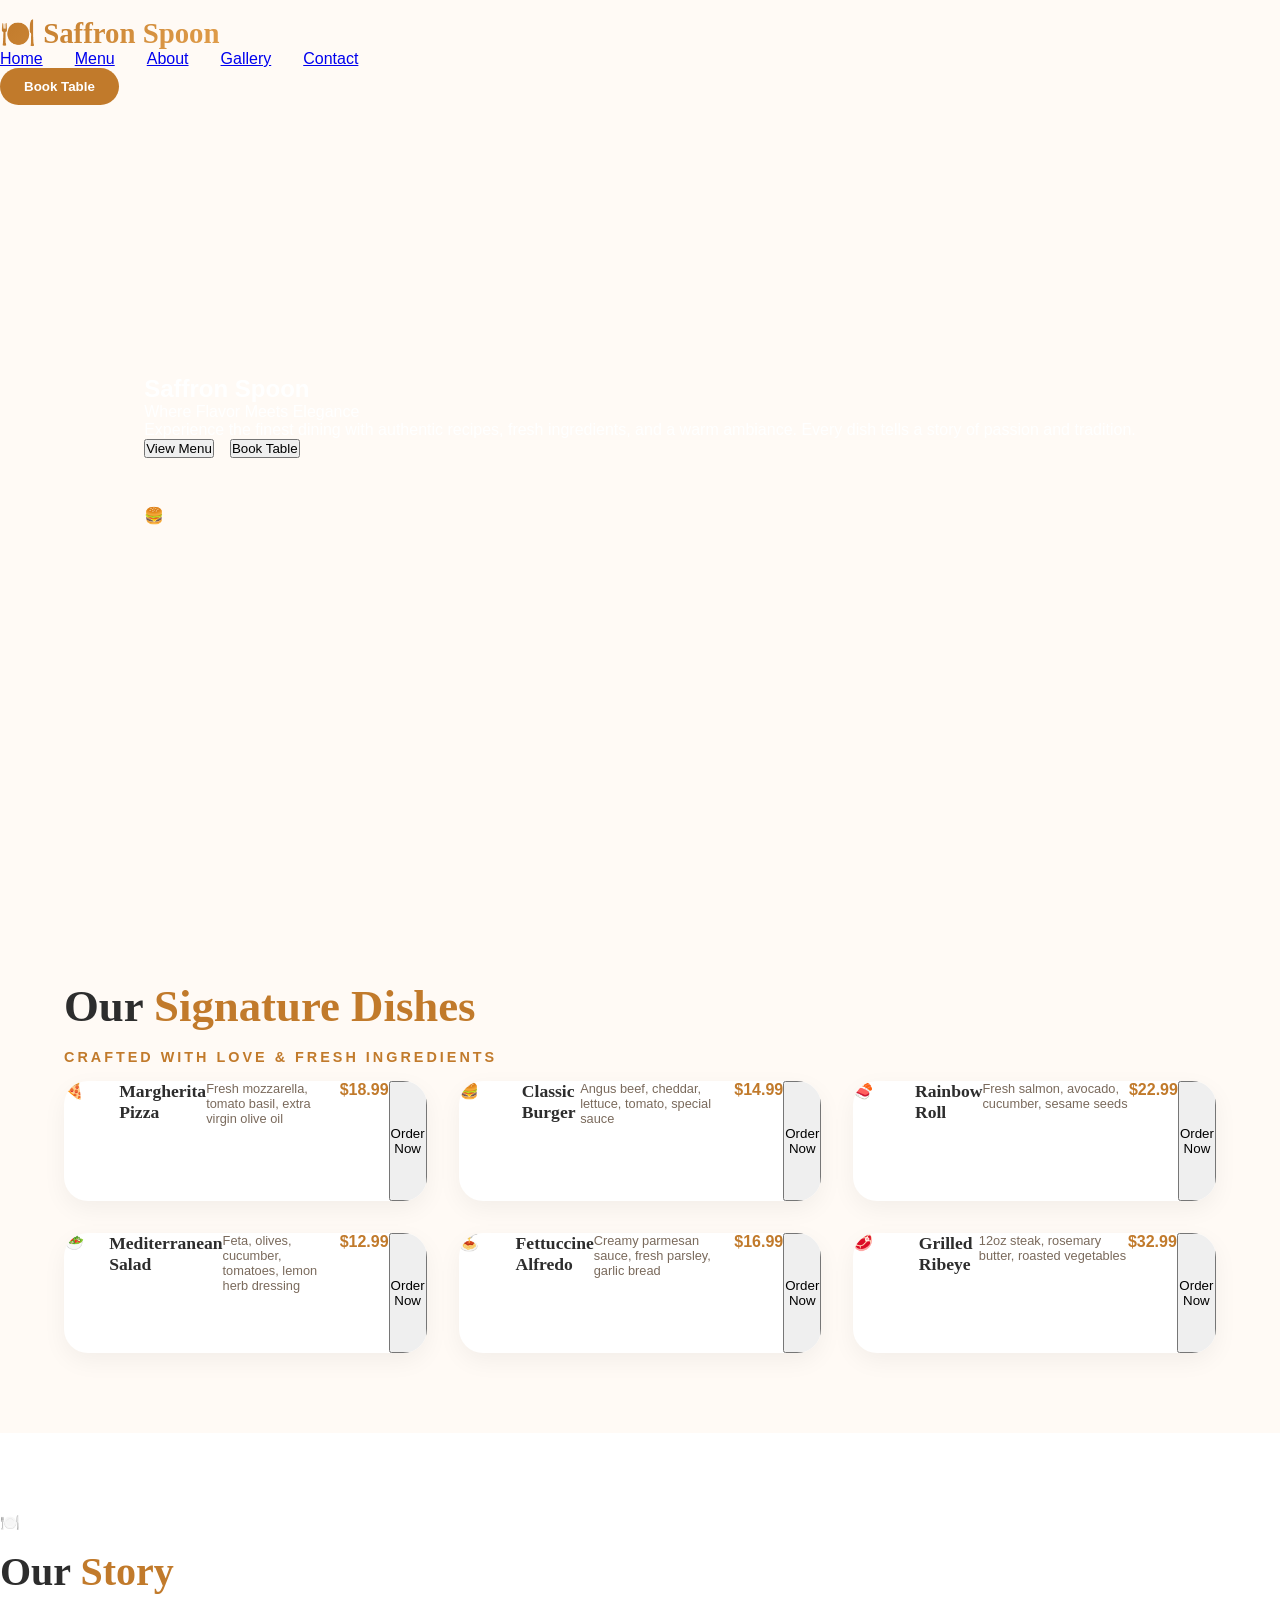
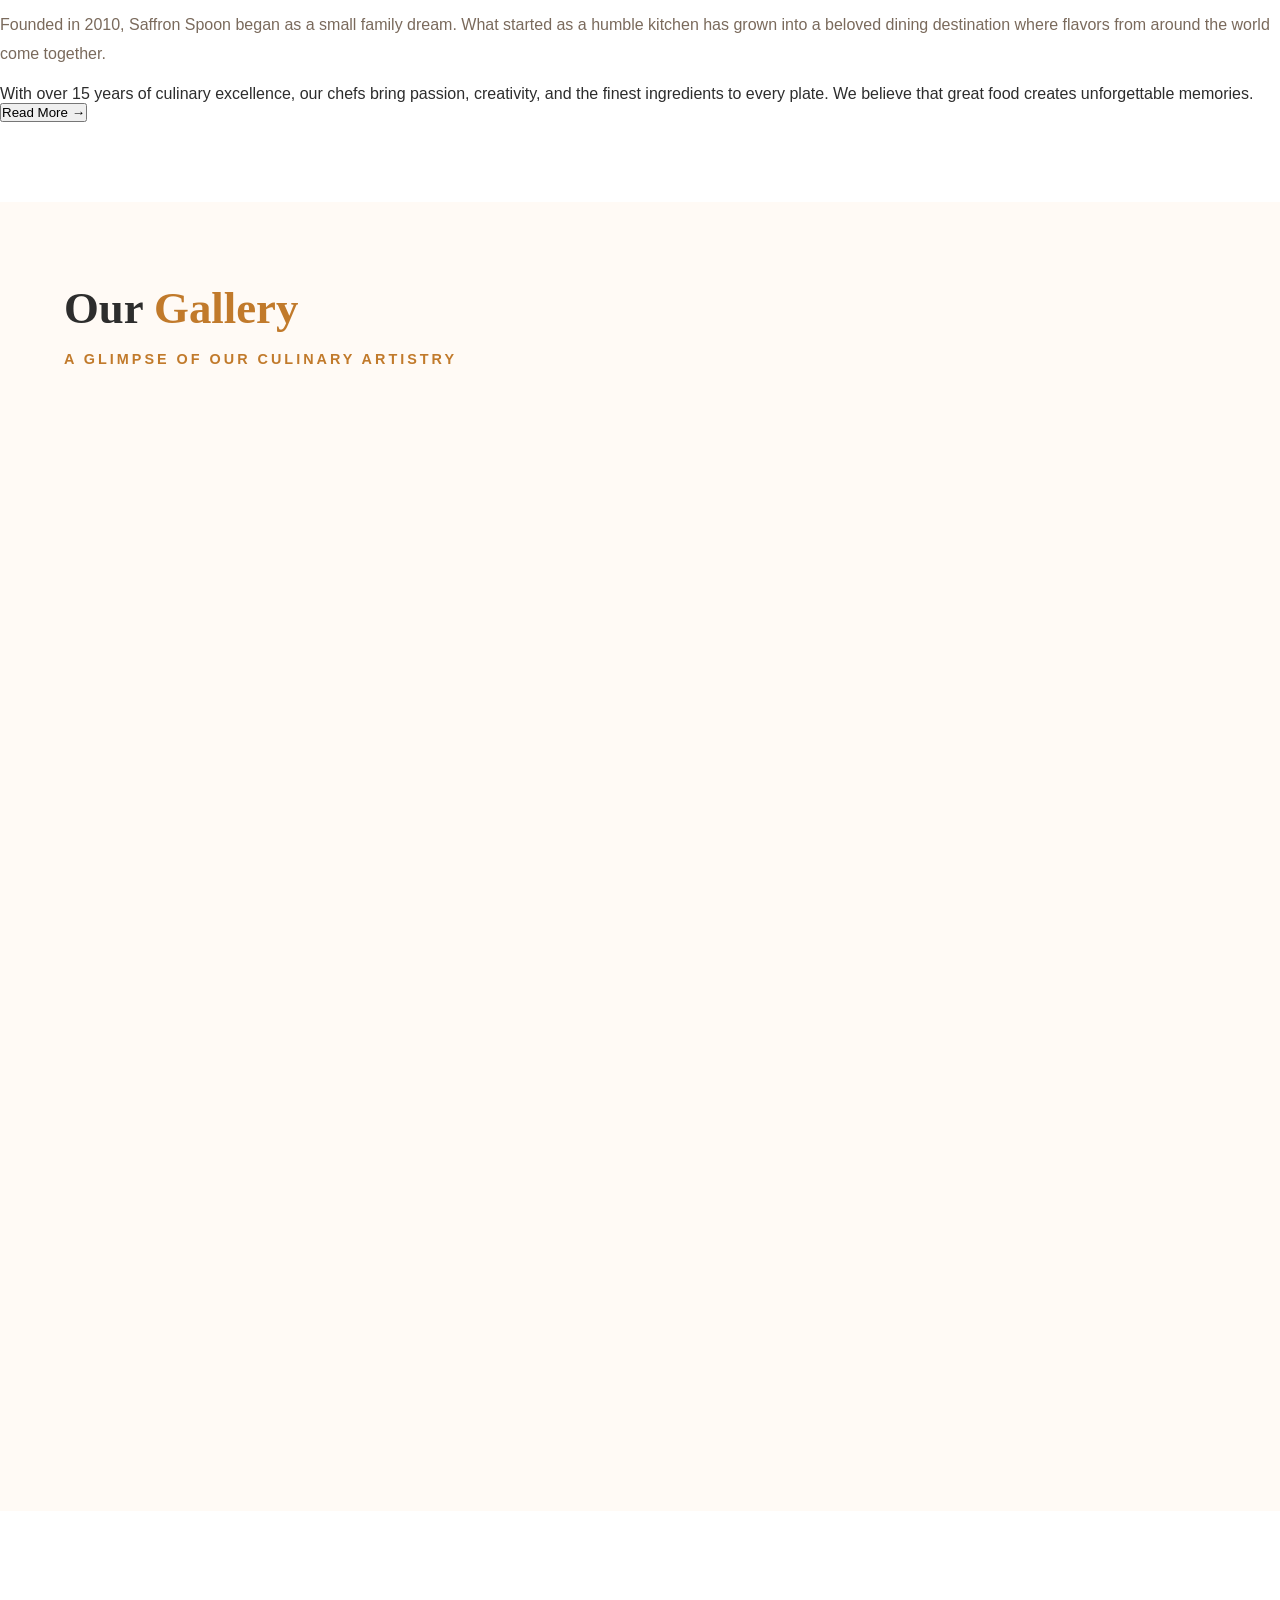
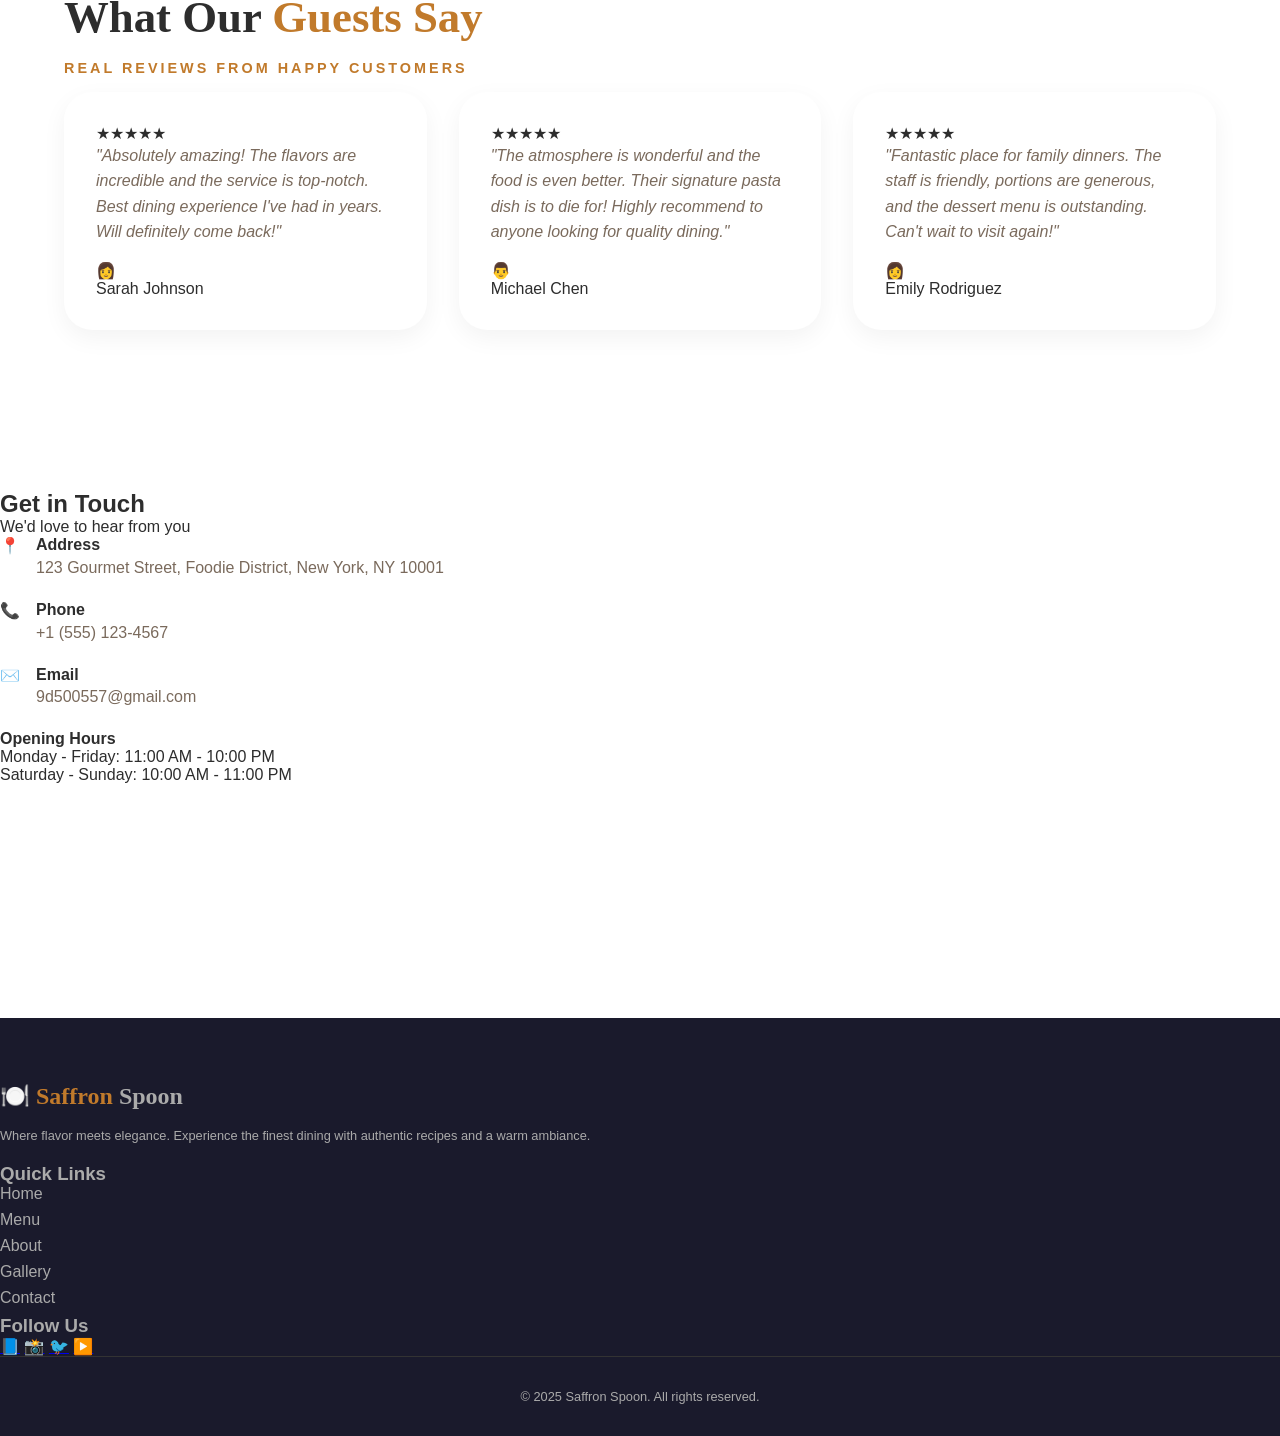
<file: website fiverr demo html.html>
<!DOCTYPE html>
<html lang="en">
<head>
  <meta charset="UTF-8">
  <meta name="viewport" content="width=device-width, initial-scale=1.0">
  <title>Shivam Website</title>
  <link rel="stylesheet" href="demo.css">
</head>
<body>
  <nav class="navbar">
    <a href="#" class="logo">🍽️ <span>Saffron</span> Spoon</a>
    <ul class="nav-links">
      <li><a href="#">Home</a></li>
      <li><a href="#">Menu</a></li>
      <li><a href="#">About</a></li>
      <li><a href="#">Gallery</a></li>
      <li><a href="#">Contact</a></li>
    </ul>
    <button class="nav-btn">Book Table</button>
  </nav> 
 <!-- Hero Section (Split Layout) -->
  <section class="hero">
    <div class="hero-container">
      <!-- LEFT SIDE - Text Content -->
      <div class="hero-left">
        <h1 class="restaurant-name">Saffron Spoon</h1>
        <p class="tagline">Where Flavor Meets Elegance</p>
        <p class="short-description">
          Experience the finest dining with authentic recipes, fresh ingredients, 
          and a warm ambiance. Every dish tells a story of passion and tradition.
        </p>
        <div class="hero-buttons">
          <button class="btn-menu">View Menu</button>
          <button class="btn-book">Book Table</button>
        </div>
      </div>

      <!-- RIGHT SIDE - Food Image -->
      <div class="hero-right">
        <div class="food-image">
          🍔
        </div>
      </div>
    </div>
  </section>
    <!-- Menu Section -->
  <section class="menu-section">
    <div class="container">
      <h2 class="section-title">Our <span>Signature Dishes</span></h2>
      <p class="section-subtitle">Crafted with love & fresh ingredients</p>
      
      <div class="menu-grid">
        <!-- Dish Card 1 -->
        <div class="dish-card">
          <div class="dish-image">🍕</div>
          <h3 class="dish-name">Margherita Pizza</h3>
          <p class="dish-desc">Fresh mozzarella, tomato basil, extra virgin olive oil</p>
          <div class="dish-price">$18.99</div>
          <button class="order-btn">Order Now</button>
        </div>

        <!-- Dish Card 2 -->
        <div class="dish-card">
          <div class="dish-image">🍔</div>
          <h3 class="dish-name">Classic Burger</h3>
          <p class="dish-desc">Angus beef, cheddar, lettuce, tomato, special sauce</p>
          <div class="dish-price">$14.99</div>
          <button class="order-btn">Order Now</button>
        </div>

        <!-- Dish Card 3 -->
        <div class="dish-card">
          <div class="dish-image">🍣</div>
          <h3 class="dish-name">Rainbow Roll</h3>
          <p class="dish-desc">Fresh salmon, avocado, cucumber, sesame seeds</p>
          <div class="dish-price">$22.99</div>
          <button class="order-btn">Order Now</button>
        </div>

        <!-- Dish Card 4 -->
        <div class="dish-card">
          <div class="dish-image">🥗</div>
          <h3 class="dish-name">Mediterranean Salad</h3>
          <p class="dish-desc">Feta, olives, cucumber, tomatoes, lemon herb dressing</p>
          <div class="dish-price">$12.99</div>
          <button class="order-btn">Order Now</button>
        </div>

        <!-- Dish Card 5 -->
        <div class="dish-card">
          <div class="dish-image">🍝</div>
          <h3 class="dish-name">Fettuccine Alfredo</h3>
          <p class="dish-desc">Creamy parmesan sauce, fresh parsley, garlic bread</p>
          <div class="dish-price">$16.99</div>
          <button class="order-btn">Order Now</button>
        </div>

        <!-- Dish Card 6 -->
        <div class="dish-card">
          <div class="dish-image">🥩</div>
          <h3 class="dish-name">Grilled Ribeye</h3>
          <p class="dish-desc">12oz steak, rosemary butter, roasted vegetables</p>
          <div class="dish-price">$32.99</div>
          <button class="order-btn">Order Now</button>
        </div>
      </div>
    </div>
  </section>
    <!-- About Section (Split Layout) -->
  <section class="about-section">
    <div class="about-container">
      <!-- LEFT SIDE - Restaurant Image -->
      <div class="about-left">
        <div class="restaurant-image">
          🍽️
        </div>
      </div>

      <!-- RIGHT SIDE - About Text -->
      <div class="about-right">
        <h2 class="about-title">Our <span>Story</span></h2>
        <p class="about-story">
          Founded in 2010, Saffron Spoon began as a small family dream. 
          What started as a humble kitchen has grown into a beloved dining 
          destination where flavors from around the world come together.
        </p>
        <p class="about-experience">
          With over 15 years of culinary excellence, our chefs bring passion, 
          creativity, and the finest ingredients to every plate. We believe 
          that great food creates unforgettable memories.
        </p>
        <button class="readmore-btn">Read More →</button>
      </div>
    </div>
  </section>
    <!-- Gallery Section -->
  <section class="gallery-section">
    <div class="container">
      <h2 class="section-title">Our <span>Gallery</span></h2>
      <p class="section-subtitle">A glimpse of our culinary artistry</p>
      
      <div class="gallery-grid">
        <div class="gallery-item item-1">
          <div class="gallery-overlay">
            <span>🍕 Wood Fired Pizza</span>
          </div>
        </div>
        
        <div class="gallery-item item-2">
          <div class="gallery-overlay">
            <span>🍣 Fresh Sushi</span>
          </div>
        </div>
        
        <div class="gallery-item item-3">
          <div class="gallery-overlay">
            <span>🥩 Grilled Steak</span>
          </div>
        </div>
        
        <div class="gallery-item item-4">
          <div class="gallery-overlay">
            <span>🍰 Desserts</span>
          </div>
        </div>
        
        <div class="gallery-item item-5">
          <div class="gallery-overlay">
            <span>🥗 Fresh Salads</span>
          </div>
        </div>
        
        <div class="gallery-item item-6">
          <div class="gallery-overlay">
            <span>🍝 Pasta</span>
          </div>
        </div>
        
        <div class="gallery-item item-7">
          <div class="gallery-overlay">
            <span>🍷 Wine Selection</span>
          </div>
        </div>
        
        <div class="gallery-item item-8">
          <div class="gallery-overlay">
            <span>🌅 Restaurant Ambiance</span>
          </div>
        </div>
      </div>
    </div>
  </section>
    <!-- Testimonials Section -->
  <section class="testimonials-section">
    <div class="container">
      <h2 class="section-title">What Our <span>Guests Say</span></h2>
      <p class="section-subtitle">Real reviews from happy customers</p>
      
      <div class="testimonials-grid">
        <!-- Testimonial Card 1 -->
        <div class="testimonial-card">
          <div class="stars">★★★★★</div>
          <p class="testimonial-text">"Absolutely amazing! The flavors are incredible and the service is top-notch. Best dining experience I've had in years. Will definitely come back!"</p>
          <div class="customer-info">
            <div class="customer-avatar">👩</div>
            <div class="customer-name">Sarah Johnson</div>
          </div>
        </div>

        <!-- Testimonial Card 2 -->
        <div class="testimonial-card">
          <div class="stars">★★★★★</div>
          <p class="testimonial-text">"The atmosphere is wonderful and the food is even better. Their signature pasta dish is to die for! Highly recommend to anyone looking for quality dining."</p>
          <div class="customer-info">
            <div class="customer-avatar">👨</div>
            <div class="customer-name">Michael Chen</div>
          </div>
        </div>

        <!-- Testimonial Card 3 -->
        <div class="testimonial-card">
          <div class="stars">★★★★★</div>
          <p class="testimonial-text">"Fantastic place for family dinners. The staff is friendly, portions are generous, and the dessert menu is outstanding. Can't wait to visit again!"</p>
          <div class="customer-info">
            <div class="customer-avatar">👩</div>
            <div class="customer-name">Emily Rodriguez</div>
          </div>
        </div>
      </div>
    </div>
  </section>
    <!-- Contact + Map Section -->
  <section class="contact-section">
    <div class="contact-container">
      <!-- LEFT SIDE - Contact Info -->
      <div class="contact-left">
        <h2 class="contact-title">Get in <span>Touch</span></h2>
        <p class="contact-subtitle">We'd love to hear from you</p>
        
        <div class="contact-info">
          <div class="contact-item">
            <div class="contact-icon">📍</div>
            <div class="contact-detail">
              <h4>Address</h4>
              <p>123 Gourmet Street, Foodie District, New York, NY 10001</p>
            </div>
          </div>
          
          <div class="contact-item">
            <div class="contact-icon">📞</div>
            <div class="contact-detail">
              <h4>Phone</h4>
              <p>+1 (555) 123-4567</p>
            </div>
          </div>
          
          <div class="contact-item">
            <div class="contact-icon">✉️</div>
            <div class="contact-detail">
              <h4>Email</h4>
              <p>9d500557@gmail.com</p>
            </div>
          </div>
        </div>
        
        <div class="hours-info">
          <h4>Opening Hours</h4>
          <p>Monday - Friday: 11:00 AM - 10:00 PM</p>
          <p>Saturday - Sunday: 10:00 AM - 11:00 PM</p>
        </div>
      </div>

      <!-- RIGHT SIDE - Google Map -->
      <div class="contact-right">
        <div class="map-container">
          <iframe 
            src="https://www.google.com/maps/embed?pb=!1m18!1m12!1m3!1d3024.2219901290355!2d-74.00369368400567!3d40.71312937933085!2m3!1f0!2f0!3f0!3m2!1i1024!2i768!4f13.1!3m3!1m2!1s0x89c25a316bb143e3%3A0x2b3b3b3b3b3b3b3b!2sNew%20York%2C%20NY!5e0!3m2!1sen!2sus!4v1700000000000!5m2!1sen!2sus" 
            width="100%" 
            height="100%" 
            style="border:0;" 
            allowfullscreen="" 
            loading="lazy" 
            referrerpolicy="no-referrer-when-downgrade">
          </iframe>
        </div>
      </div>
    </div>
  </section>
    <!-- Footer Section -->
  <footer class="footer">
    <div class="footer-container">
      <!-- Column 1 - Logo & Description -->
      <div class="footer-col">
        <div class="footer-logo">🍽️ <span>Saffron</span> Spoon</div>
        <p class="footer-description">
          Where flavor meets elegance. Experience the finest dining with authentic recipes and a warm ambiance.
        </p>
      </div>

      <!-- Column 2 - Quick Links -->
      <div class="footer-col">
        <h3 class="footer-title">Quick Links</h3>
        <ul class="footer-links">
          <li><a href="#">Home</a></li>
          <li><a href="#">Menu</a></li>
          <li><a href="#">About</a></li>
          <li><a href="#">Gallery</a></li>
          <li><a href="#">Contact</a></li>
        </ul>
      </div>

      <!-- Column 3 - Social Media Icons -->
      <div class="footer-col">
        <h3 class="footer-title">Follow Us</h3>
        <div class="social-icons">
          <a href="#" class="social-icon">📘</a>
          <a href="#" class="social-icon">📸</a>
          <a href="#" class="social-icon">🐦</a>
          <a href="#" class="social-icon">▶️</a>
        </div>
      </div>
    </div>

    <!-- Copyright -->
    <div class="footer-bottom">
      <p>&copy; 2025 Saffron Spoon. All rights reserved.</p>
    </div>
  </footer>
</body>
</html>
</file>
<file: demo.css>
/* ========== RESET & VARIABLES ========== */
:root {
  --primary: #c17a2b;
  --primary-dark: #a05f1f;
  --primary-light: #e09d4a;
  --secondary: #2d2418;
  --accent: #d4a373;
  --bg-light: #fffaf5;
  --bg-cream: #fef7e8;
  --bg-dark: #1a1a2c;
  --text-dark: #2d2d2d;
  --text-muted: #7a6a5c;
  --white: #ffffff;
  --shadow-sm: 0 8px 25px rgba(0, 0, 0, 0.05);
  --shadow-md: 0 20px 35px rgba(0, 0, 0, 0.1);
  --shadow-lg: 0 25px 50px -12px rgba(0, 0, 0, 0.25);
  --transition: all 0.4s cubic-bezier(0.2, 0.9, 0.4, 1.1);
}

* {
  margin: 0;
  padding: 0;
  box-sizing: border-box;
}

html {
  scroll-behavior: smooth;
  overflow-x: hidden;
}

body {
  font-family: 'Poppins', sans-serif;
  background: var(--bg-light);
  color: var(--text-dark);
  overflow-x: hidden;
  cursor: none;
}

/* ========== CUSTOM CURSOR (Desktop) ========== */
@media (min-width: 1024px) {
  .cursor {
    width: 10px;
    height: 10px;
    background: var(--primary);
    border-radius: 50%;
    position: fixed;
    pointer-events: none;
    z-index: 10000;
    transition: transform 0.1s ease;
  }
  
  .cursor-follower {
    width: 30px;
    height: 30px;
    border: 2px solid var(--primary);
    border-radius: 50%;
    position: fixed;
    pointer-events: none;
    z-index: 9999;
    transition: transform 0.2s ease, width 0.2s, height 0.2s;
  }
  
  body:hover .cursor,
  body:hover .cursor-follower {
    opacity: 1;
  }
  
  a:hover ~ .cursor,
  button:hover ~ .cursor {
    transform: scale(1.5);
  }
}

/* ========== PRELOADER ========== */
.preloader {
  position: fixed;
  top: 0;
  left: 0;
  width: 100%;
  height: 100%;
  background: var(--bg-dark);
  display: flex;
  justify-content: center;
  align-items: center;
  z-index: 10000;
  transition: opacity 0.5s ease, visibility 0.5s ease;
}

.preloader.hide {
  opacity: 0;
  visibility: hidden;
}

.preloader-content {
  text-align: center;
}

.spice-icon {
  font-size: 4rem;
  animation: bounce 1s ease infinite;
}

.preloader-text {
  font-size: 2rem;
  font-family: 'Playfair Display', serif;
  color: var(--primary);
  margin-top: 1rem;
  letter-spacing: 2px;
}

.preloader-line {
  width: 100px;
  height: 3px;
  background: var(--primary);
  margin: 1rem auto 0;
  animation: expand 1.5s ease infinite;
}

@keyframes bounce {
  0%, 100% { transform: translateY(0); }
  50% { transform: translateY(-20px); }
}

@keyframes expand {
  0% { width: 0; opacity: 0; }
  50% { width: 100px; opacity: 1; }
  100% { width: 0; opacity: 0; }
}

/* ========== NAVBAR ========== */
.navbar {
  position: fixed;
  top: 0;
  left: 0;
  width: 100%;
  z-index: 1000;
  padding: 1rem 0;
  transition: var(--transition);
  background: transparent;
}

.navbar.scrolled {
  background: rgba(255, 250, 245, 0.98);
  backdrop-filter: blur(12px);
  padding: 0.7rem 0;
  box-shadow: var(--shadow-sm);
}

.nav-container {
  max-width: 1400px;
  margin: 0 auto;
  padding: 0 5%;
  display: flex;
  justify-content: space-between;
  align-items: center;
}

.logo {
  font-size: 1.8rem;
  font-weight: 700;
  font-family: 'Playfair Display', serif;
  text-decoration: none;
  background: linear-gradient(135deg, var(--primary), var(--primary-light));
  -webkit-background-clip: text;
  background-clip: text;
  color: transparent;
}

.logo i {
  color: var(--primary);
  margin-right: 5px;
}

.nav-links {
  display: flex;
  list-style: none;
  gap: 2rem;
}

.nav-link {
  text-decoration: none;
  color: var(--text-dark);
  font-weight: 500;
  transition: var(--transition);
  position: relative;
}

.nav-link::after {
  content: '';
  position: absolute;
  bottom: -5px;
  left: 0;
  width: 0;
  height: 2px;
  background: var(--primary);
  transition: width 0.3s ease;
}

.nav-link:hover::after,
.nav-link.active::after {
  width: 100%;
}

.nav-link:hover {
  color: var(--primary);
}

.nav-actions {
  display: flex;
  align-items: center;
  gap: 1.5rem;
}

.nav-call {
  display: flex;
  align-items: center;
  gap: 0.5rem;
  text-decoration: none;
  color: var(--text-dark);
  font-weight: 500;
  transition: var(--transition);
}

.nav-call:hover {
  color: var(--primary);
}

.nav-btn {
  background: var(--primary);
  color: var(--white);
  border: none;
  padding: 0.7rem 1.5rem;
  border-radius: 50px;
  font-weight: 600;
  cursor: pointer;
  transition: var(--transition);
  display: flex;
  align-items: center;
  gap: 0.5rem;
}

.nav-btn:hover {
  background: var(--primary-dark);
  transform: translateY(-2px);
  box-shadow: 0 10px 25px rgba(193, 122, 43, 0.35);
}

.menu-toggle {
  display: none;
  font-size: 1.5rem;
  cursor: pointer;
}

/* Mobile Menu */
.mobile-menu {
  position: fixed;
  top: 0;
  right: -100%;
  width: 80%;
  max-width: 350px;
  height: 100%;
  background: var(--white);
  z-index: 2000;
  padding: 2rem;
  transition: right 0.4s ease;
  box-shadow: var(--shadow-lg);
}

.mobile-menu.active {
  right: 0;
}

.mobile-menu-header {
  display: flex;
  justify-content: space-between;
  align-items: center;
  margin-bottom: 2rem;
  padding-bottom: 1rem;
  border-bottom: 2px solid var(--bg-cream);
}

.mobile-close {
  background: none;
  border: none;
  font-size: 1.5rem;
  cursor: pointer;
}

.mobile-links {
  list-style: none;
}

.mobile-links li {
  margin-bottom: 1.5rem;
}

.mobile-links a {
  text-decoration: none;
  color: var(--text-dark);
  font-size: 1.2rem;
  font-weight: 500;
  transition: var(--transition);
}

.mobile-links a:hover {
  color: var(--primary);
  padding-left: 10px;
}

.mobile-footer {
  position: absolute;
  bottom: 2rem;
  left: 2rem;
  right: 2rem;
  display: flex;
  flex-direction: column;
  gap: 1rem;
}

.mobile-call, .mobile-book {
  padding: 1rem;
  text-align: center;
  border-radius: 50px;
  text-decoration: none;
  font-weight: 600;
}

.mobile-call {
  background: transparent;
  border: 2px solid var(--primary);
  color: var(--primary);
}

.mobile-book {
  background: var(--primary);
  color: var(--white);
  border: none;
}

/* ========== HERO SECTION - HITS HARD ========== */
.hero {
  position: relative;
  min-height: 100vh;
  display: flex;
  align-items: center;
  overflow: hidden;
}

.hero-overlay {
  position: absolute;
  top: 0;
  left: 0;
  width: 100%;
  height: 100%;
  background: linear-gradient(135deg, rgba(0,0,0,0.6) 0%, rgba(0,0,0,0.3) 100%);
  z-index: 1;
}

.hero-bg-video {
  position: absolute;
  top: 0;
  left: 0;
  width: 100%;
  height: 100%;
  z-index: 0;
}

.hero-bg-video video {
  width: 100%;
  height: 100%;
  object-fit: cover;
}

.hero-container {
  position: relative;
  z-index: 2;
  max-width: 1400px;
  margin: 0 auto;
  padding: 0 5%;
  color: var(--white);
}

.hero-badge {
  display: inline-flex;
  align-items: center;
  gap: 0.5rem;
  background: rgba(255,255,255,0.15);
  backdrop-filter: blur(10px);
  padding: 0.5rem 1rem;
  border-radius: 50px;
  margin-bottom: 1.5rem;
  font-size: 0.9rem;
}

.hero-title {
  font-size: 4.5rem;
  font-family: 'Playfair Display', serif;
  font-weight: 800;
  line-height: 1.2;
  margin-bottom: 1.5rem;
  max-width: 800px;
}

.hero-title .highlight {
  color: var(--primary-light);
  position: relative;
  display: inline-block;
}

.hero-title .highlight::after {
  content: '';
  position: absolute;
  bottom: 10px;
  left: 0;
  width: 100%;
  height: 8px;
  background: rgba(193, 122, 43, 0.3);
  border-radius: 4px;
  z-index: -1;
}

.hero-tagline {
  display: flex;
  gap: 2rem;
  margin-bottom: 1.5rem;
  flex-wrap: wrap;
}

.tagline-item {
  display: flex;
  align-items: center;
  gap: 0.5rem;
  font-size: 1rem;
}

.tagline-item i {
  color: var(--primary-light);
}

.hero-description {
  font-size: 1.1rem;
  max-width: 600px;
  margin-bottom: 2rem;
  line-height: 1.6;
  opacity: 0.9;
}

.hero-buttons {
  display: flex;
  gap: 1rem;
  flex-wrap: wrap;
  margin-bottom: 3rem;
}

.btn-primary, .btn-secondary {
  padding: 1rem 2rem;
  border-radius: 50px;
  font-weight: 600;
  cursor: pointer;
  transition: var(--transition);
  font-size: 1rem;
  display: inline-flex;
  align-items: center;
  gap: 0.5rem;
}

.btn-primary {
  background: var(--primary);
  color: var(--white);
  border: none;
}

.btn-primary:hover {
  background: var(--primary-dark);
  transform: translateY(-3px);
  box-shadow: 0 15px 30px rgba(193, 122, 43, 0.4);
}

.btn-secondary {
  background: transparent;
  color: var(--white);
  border: 2px solid var(--white);
}

.btn-secondary:hover {
  background: var(--white);
  color: var(--primary);
  transform: translateY(-3px);
}

.hero-stats {
  display: flex;
  gap: 2rem;
  align-items: center;
  flex-wrap: wrap;
}

.stat {
  text-align: center;
}

.stat-number {
  font-size: 2rem;
  font-weight: 800;
  color: var(--primary-light);
}

.stat-label {
  font-size: 0.8rem;
  opacity: 0.8;
}

.stat-divider {
  width: 1px;
  height: 40px;
  background: rgba(255,255,255,0.3);
}

.hero-scroll-indicator {
  position: absolute;
  bottom: 30px;
  left: 50%;
  transform: translateX(-50%);
  text-align: center;
  z-index: 2;
  color: var(--white);
  animation: bounce 2s infinite;
}

.hero-scroll-indicator span {
  display: block;
  font-size: 0.8rem;
  margin-bottom: 0.5rem;
}

/* ========== SECTION STYLES ========== */
.container {
  max-width: 1400px;
  margin: 0 auto;
  padding: 0 5%;
}

.section-header {
  text-align: center;
  margin-bottom: 3rem;
}

.section-subtitle {
  font-size: 0.9rem;
  text-transform: uppercase;
  letter-spacing: 3px;
  color: var(--primary);
  font-weight: 600;
  display: inline-block;
  margin-bottom: 1rem;
}

.section-title {
  font-size: 2.8rem;
  font-family: 'Playfair Display', serif;
  font-weight: 700;
  margin-bottom: 1rem;
}

.section-title span {
  color: var(--primary);
}

.section-desc {
  color: var(--text-muted);
  max-width: 600px;
  margin: 0 auto;
}

/* ========== FEATURED DISHES ========== */
.featured-section {
  padding: 5rem 0;
  background: var(--white);
}

.featured-grid {
  display: grid;
  grid-template-columns: repeat(auto-fit, minmax(350px, 1fr));
  gap: 2rem;
}

.featured-card {
  background: var(--white);
  border-radius: 28px;
  overflow: hidden;
  box-shadow: var(--shadow-sm);
  transition: var(--transition);
  cursor: pointer;
  position: relative;
}

.featured-card:hover {
  transform: translateY(-10px);
  box-shadow: var(--shadow-lg);
}

.featured-card:hover .featured-image img {
  transform: scale(1.1);
}

.featured-image {
  height: 280px;
  overflow: hidden;
  position: relative;
}

.featured-image img {
  width: 100%;
  height: 100%;
  object-fit: cover;
  transition: transform 0.6s ease;
}

.featured-badge {
  position: absolute;
  top: 1rem;
  right: 1rem;
  background: var(--primary);
  color: var(--white);
  padding: 0.3rem 1rem;
  border-radius: 50px;
  font-size: 0.8rem;
  font-weight: 600;
}

.featured-content {
  padding: 1.5rem;
}

.featured-content h3 {
  font-size: 1.4rem;
  font-family: 'Playfair Display', serif;
  margin-bottom: 0.5rem;
}

.featured-price {
  font-size: 1.3rem;
  font-weight: 700;
  color: var(--primary);
  margin-bottom: 0.5rem;
}

.featured-desc {
  color: var(--text-muted);
  font-size: 0.9rem;
  margin-bottom: 1rem;
}

.featured-order {
  background: transparent;
  border: 2px solid var(--primary);
  color: var(--primary);
  padding: 0.5rem 1rem;
  border-radius: 50px;
  cursor: pointer;
  transition: var(--transition);
  font-weight: 600;
}

.featured-order:hover {
  background: var(--primary);
  color: var(--white);
}

/* ========== MENU SECTION ========== */
.menu-section {
  padding: 5rem 0;
  background: var(--bg-light);
}

.menu-categories {
  display: flex;
  justify-content: center;
  gap: 1rem;
  flex-wrap: wrap;
  margin-bottom: 3rem;
}

.cat-btn {
  padding: 0.7rem 1.5rem;
  border: 2px solid var(--primary);
  background: transparent;
  color: var(--primary);
  border-radius: 50px;
  font-weight: 600;
  cursor: pointer;
  transition: var(--transition);
}

.cat-btn:hover, .cat-btn.active {
  background: var(--primary);
  color: var(--white);
  transform: translateY(-3px);
  box-shadow: 0 8px 20px rgba(193, 122, 43, 0.25);
}

.menu-grid {
  display: grid;
  grid-template-columns: repeat(auto-fill, minmax(350px, 1fr));
  gap: 2rem;
}

.dish-card {
  background: var(--white);
  border-radius: 24px;
  overflow: hidden;
  box-shadow: var(--shadow-sm);
  transition: var(--transition);
  display: flex;
}

.dish-card:hover {
  transform: translateY(-5px);
  box-shadow: var(--shadow-md);
}

.dish-image {
  width: 120px;
  height: 120px;
  object-fit: cover;
}

.dish-content {
  flex: 1;
  padding: 1rem;
}

.dish-header {
  display: flex;
  justify-content: space-between;
  align-items: baseline;
  margin-bottom: 0.5rem;
}

.dish-name {
  font-size: 1.1rem;
  font-weight: 600;
  font-family: 'Playfair Display', serif;
}

.dish-price {
  font-weight: 700;
  color: var(--primary);
}

.dish-desc {
  font-size: 0.8rem;
  color: var(--text-muted);
  margin-bottom: 0.5rem;
}

.dish-order {
  background: var(--primary);
  color: var(--white);
  border: none;
  padding: 0.3rem 1rem;
  border-radius: 20px;
  cursor: pointer;
  font-size: 0.8rem;
  transition: var(--transition);
}

.dish-order:hover {
  background: var(--primary-dark);
}

/* ========== ABOUT SECTION ========== */
.about-section {
  padding: 5rem 0;
  background: var(--white);
}

.about-wrapper {
  display: grid;
  grid-template-columns: 1fr 1fr;
  gap: 4rem;
  align-items: center;
}

.about-image {
  position: relative;
}

.about-image-main {
  border-radius: 30px;
  overflow: hidden;
  box-shadow: var(--shadow-lg);
}

.about-image-main img {
  width: 100%;
  height: auto;
  display: block;
}

.about-image-small {
  position: absolute;
  bottom: -30px;
  right: -30px;
  width: 180px;
  border-radius: 20px;
  overflow: hidden;
  box-shadow: var(--shadow-md);
  border: 5px solid var(--white);
}

.about-image-small img {
  width: 100%;
  height: auto;
  display: block;
}

.about-experience-badge {
  position: absolute;
  top: -20px;
  left: -20px;
  background: var(--primary);
  color: var(--white);
  padding: 1rem;
  border-radius: 20px;
  text-align: center;
  box-shadow: var(--shadow-md);
}

.exp-years {
  font-size: 2rem;
  font-weight: 800;
  display: block;
  line-height: 1;
}

.exp-text {
  font-size: 0.7rem;
}

.about-badge {
  font-size: 0.8rem;
  text-transform: uppercase;
  letter-spacing: 3px;
  color: var(--primary);
  font-weight: 600;
}

.about-title {
  font-size: 2.5rem;
  font-family: 'Playfair Display', serif;
  margin: 1rem 0;
}

.about-title span {
  color: var(--primary);
}

.about-story {
  color: var(--text-muted);
  line-height: 1.8;
  margin-bottom: 1rem;
}

.about-features {
  display: grid;
  grid-template-columns: repeat(3, 1fr);
  gap: 1rem;
  margin: 2rem 0;
}

.about-feature {
  text-align: center;
}

.about-feature i {
  font-size: 2rem;
  color: var(--primary);
  margin-bottom: 0.5rem;
}

.about-feature h4 {
  font-size: 0.9rem;
  margin-bottom: 0.2rem;
}

.about-feature p {
  font-size: 0.7rem;
  color: var(--text-muted);
}

.about-quote {
  background: var(--bg-cream);
  padding: 1.5rem;
  border-radius: 20px;
  border-left: 4px solid var(--primary);
}

.about-quote i {
  color: var(--primary);
  font-size: 1.5rem;
  margin-bottom: 0.5rem;
}

.about-quote p {
  font-style: italic;
  margin-bottom: 0.5rem;
}

.about-quote span {
  font-size: 0.8rem;
  color: var(--text-muted);
}

/* ========== GALLERY SECTION ========== */
.gallery-section {
  padding: 5rem 0;
  background: var(--bg-light);
}

.gallery-grid {
  display: grid;
  grid-template-columns: repeat(4, 1fr);
  grid-auto-rows: 250px;
  gap: 1rem;
  max-width: 1400px;
  margin: 0 auto;
  padding: 0 5%;
}

.gallery-item {
  position: relative;
  border-radius: 20px;
  overflow: hidden;
  cursor: pointer;
  transition: var(--transition);
}

.gallery-item img {
  width: 100%;
  height: 100%;
  object-fit: cover;
  transition: transform 0.6s ease;
}

.gallery-item:hover img {
  transform: scale(1.1);
}

.gallery-item:hover .gallery-overlay {
  opacity: 1;
}

.gallery-overlay {
  position: absolute;
  top: 0;
  left: 0;
  width: 100%;
  height: 100%;
  background: rgba(0,0,0,0.6);
  display: flex;
  align-items: center;
  justify-content: center;
  opacity: 0;
  transition: opacity 0.4s ease;
}

.gallery-overlay span {
  color: var(--white);
  font-weight: 600;
  transform: translateY(20px);
  transition: transform 0.4s ease;
}

.gallery-item:hover .gallery-overlay span {
  transform: translateY(0);
}

.item-1 { grid-column: span 2; grid-row: span 2; }
.item-4 { grid-row: span 2; }
.item-6 { grid-column: span 2; }

/* ========== TESTIMONIALS SECTION ========== */
.testimonials-section {
  padding: 5rem 0;
  background: var(--white);
}

.google-rating-summary {
  display: flex;
  align-items: center;
  justify-content: center;
  gap: 1.5rem;
  flex-wrap: wrap;
  background: linear-gradient(135deg, #fff3e8, #fffaf5);
  padding: 1.5rem;
  border-radius: 60px;
  margin-bottom: 3rem;
}

.google-logo {
  display: flex;
  align-items: center;
  gap: 0.5rem;
  font-weight: 600;
}

.google-logo i {
  font-size: 1.5rem;
  color: #4285f4;
}

.google-stars {
  color: #fbbc04;
}

.google-score {
  font-size: 1.5rem;
  font-weight: 700;
}

.google-score span {
  font-size: 1rem;
  font-weight: normal;
  color: var(--text-muted);
}

.testimonials-grid {
  display: grid;
  grid-template-columns: repeat(auto-fit, minmax(350px, 1fr));
  gap: 2rem;
}

.testimonial-card {
  background: var(--white);
  padding: 2rem;
  border-radius: 28px;
  box-shadow: var(--shadow-sm);
  transition: var(--transition);
}

.testimonial-card:hover {
  transform: translateY(-5px);
  box-shadow: var(--shadow-md);
}

.testimonial-stars {
  color: #fbbc04;
  margin-bottom: 1rem;
}

.testimonial-text {
  font-style: italic;
  line-height: 1.6;
  margin-bottom: 1rem;
  color: var(--text-muted);
}

.testimonial-author {
  display: flex;
  align-items: center;
  gap: 1rem;
}

.testimonial-avatar {
  width: 50px;
  height: 50px;
  border-radius: 50%;
  background: var(--bg-cream);
  display: flex;
  align-items: center;
  justify-content: center;
  font-size: 1.5rem;
}

.testimonial-name {
  font-weight: 600;
}

.testimonial-verified {
  font-size: 0.7rem;
  color: var(--primary);
}

/* ========== RESERVATION SECTION ========== */
.reservation-section {
  padding: 5rem 0;
  background: var(--bg-cream);
}

.reservation-wrapper {
  display: grid;
  grid-template-columns: 1fr 1fr;
  gap: 3rem;
  background: var(--white);
  border-radius: 40px;
  overflow: hidden;
  box-shadow: var(--shadow-lg);
}

.reservation-content {
  padding: 3rem;
}

.reservation-badge {
  font-size: 0.8rem;
  text-transform: uppercase;
  letter-spacing: 3px;
  color: var(--primary);
  font-weight: 600;
}

.reservation-content h2 {
  font-size: 2.5rem;
  font-family: 'Playfair Display', serif;
  margin: 1rem 0;
}

.reservation-content h2 span {
  color: var(--primary);
}

.reservation-content p {
  color: var(--text-muted);
  margin-bottom: 2rem;
}

.reservation-info {
  display: flex;
  flex-direction: column;
  gap: 1rem;
  margin-bottom: 2rem;
}

.info-item {
  display: flex;
  gap: 1rem;
  align-items: flex-start;
}

.info-item i {
  font-size: 1.2rem;
  color: var(--primary);
}

.info-item strong {
  display: block;
  font-size: 0.9rem;
}

.info-item span {
  font-size: 0.8rem;
  color: var(--text-muted);
}

.reservation-form {
  display: flex;
  flex-direction: column;
  gap: 1rem;
}

.form-row {
  display: grid;
  grid-template-columns: 1fr 1fr;
  gap: 1rem;
}

.reservation-form input,
.reservation-form select,
.reservation-form textarea {
  padding: 0.8rem 1rem;
  border: 2px solid #f0e4d8;
  border-radius: 16px;
  font-family: 'Poppins', sans-serif;
  transition: var(--transition);
}

.reservation-form input:focus,
.reservation-form select:focus,
.reservation-form textarea:focus {
  outline: none;
  border-color: var(--primary);
}

.btn-reserve {
  background: var(--primary);
  color: var(--white);
  border: none;
  padding: 1rem;
  border-radius: 50px;
  font-weight: 600;
  cursor: pointer;
  transition: var(--transition);
}

.btn-reserve:hover {
  background: var(--primary-dark);
  transform: translateY(-2px);
}

.reservation-image {
  background: linear-gradient(135deg, var(--primary), var(--primary-dark));
  display: flex;
  align-items: center;
  justify-content: center;
}

.reservation-image img {
  width: 100%;
  height: 100%;
  object-fit: cover;
}

/* ========== CONTACT SECTION ========== */
.contact-section {
  padding: 5rem 0;
  background: var(--white);
}

.contact-wrapper {
  display: grid;
  grid-template-columns: 1fr 1.5fr;
  gap: 3rem;
}

.contact-badge {
  font-size: 0.8rem;
  text-transform: uppercase;
  letter-spacing: 3px;
  color: var(--primary);
  font-weight: 600;
}

.contact-info h2 {
  font-size: 2.5rem;
  font-family: 'Playfair Display', serif;
  margin: 1rem 0;
}

.contact-info h2 span {
  color: var(--primary);
}

.contact-details {
  margin: 2rem 0;
}

.contact-item {
  display: flex;
  gap: 1rem;
  margin-bottom: 1.5rem;
}

.contact-item i {
  font-size: 1.5rem;
  color: var(--primary);
}

.contact-item h4 {
  margin-bottom: 0.3rem;
}

.contact-item p {
  color: var(--text-muted);
}

.contact-social h4 {
  margin-bottom: 1rem;
}

.social-links {
  display: flex;
  gap: 1rem;
}

.social-links a {
  width: 45px;
  height: 45px;
  background: var(--bg-cream);
  border-radius: 50%;
  display: flex;
  align-items: center;
  justify-content: center;
  color: var(--primary);
  transition: var(--transition);
  text-decoration: none;
}

.social-links a:hover {
  background: var(--primary);
  color: var(--white);
  transform: translateY(-5px);
}

.contact-map {
  border-radius: 24px;
  overflow: hidden;
  box-shadow: var(--shadow-md);
}

/* ========== NEWSLETTER SECTION ========== */
.newsletter-section {
  padding: 4rem 0;
  background: linear-gradient(135deg, var(--primary), var(--primary-dark));
}

.newsletter-wrapper {
  text-align: center;
  color: var(--white);
}

.newsletter-icon i {
  font-size: 3rem;
  margin-bottom: 1rem;
}

.newsletter-wrapper h3 {
  font-size: 1.8rem;
  margin-bottom: 0.5rem;
}

.newsletter-wrapper p {
  margin-bottom: 2rem;
}

.newsletter-form {
  display: flex;
  justify-content: center;
  gap: 1rem;
  flex-wrap: wrap;
  max-width: 500px;
  margin: 0 auto;
}

.newsletter-form input {
  flex: 1;
  padding: 1rem 1.5rem;
  border: none;
  border-radius: 50px;
  font-family: 'Poppins', sans-serif;
}

.newsletter-form button {
  background: var(--secondary);
  color: var(--white);
  border: none;
  padding: 1rem 2rem;
  border-radius: 50px;
  font-weight: 600;
  cursor: pointer;
  transition: var(--transition);
}

.newsletter-form button:hover {
  transform: translateY(-2px);
  box-shadow: 0 10px 20px rgba(0,0,0,0.2);
}

/* ========== FOOTER ========== */
.footer {
  background: var(--bg-dark);
  color: #aaa;
  padding: 4rem 0 2rem;
}

.footer-grid {
  display: grid;
  grid-template-columns: repeat(auto-fit, minmax(250px, 1fr));
  gap: 2rem;
  margin-bottom: 3rem;
}

.footer-logo {
  font-size: 1.5rem;
  font-weight: 700;
  font-family: 'Playfair Display', serif;
  margin-bottom: 1rem;
}

.footer-logo span {
  color: var(--primary);
}

.footer-description {
  font-size: 0.8rem;
  line-height: 1.6;
  margin-bottom: 1rem;
}

.footer-payment {
  display: flex;
  align-items: center;
  gap: 0.5rem;
  flex-wrap: wrap;
}

.footer-payment span {
  font-size: 0.7rem;
}

.footer-payment i {
  font-size: 1.2rem;
  color: #ddd;
}

.footer-col h4 {
  color: var(--white);
  margin-bottom: 1rem;
  font-size: 1.1rem;
}

.footer-col ul {
  list-style: none;
}

.footer-col ul li {
  margin-bottom: 0.5rem;
}

.footer-col ul li a {
  color: #aaa;
  text-decoration: none;
  transition: var(--transition);
}

.footer-col ul li a:hover {
  color: var(--primary);
  padding-left: 5px;
}

.hours-list li {
  display: flex;
  justify-content: space-between;
  font-size: 0.8rem;
}

.contact-list li {
  display: flex;
  align-items: center;
  gap: 0.5rem;
  font-size: 0.8rem;
}

.contact-list i {
  color: var(--primary);
  width: 20px;
}

.footer-bottom {
  text-align: center;
  padding-top: 2rem;
  border-top: 1px solid #333;
  font-size: 0.8rem;
}

.footer-bottom i {
  color: #e74c3c;
}

/* ========== BACK TO TOP ========== */
.back-to-top {
  position: fixed;
  bottom: 30px;
  right: 30px;
  width: 50px;
  height: 50px;
  background: var(--primary);
  color: var(--white);
  border: none;
  border-radius: 50%;
  cursor: pointer;
  z-index: 999;
  opacity: 0;
  visibility: hidden;
  transition: var(--transition);
  box-shadow: var(--shadow-md);
}

.back-to-top.show {
  opacity: 1;
  visibility: visible;
}

.back-to-top:hover {
  background: var(--primary-dark);
  transform: translateY(-5px);
}

/* ========== NOTIFICATION ========== */
.notification {
  position: fixed;
  bottom: 30px;
  left: 50%;
  transform: translateX(-50%) scale(0.9);
  background: var(--secondary);
  color: var(--white);
  padding: 0;
  border-radius: 50px;
  z-index: 10000;
  opacity: 0;
  visibility: hidden;
  transition: all 0.3s ease;
}

.notification.show {
  opacity: 1;
  visibility: visible;
  transform: translateX(-50%) scale(1);
}

.notification-content {
  display: flex;
  align-items: center;
  gap: 12px;
  padding: 14px 28px;
}

.notification-content i {
  font-size: 1.2rem;
  color: #10b981;
}

/* ========== RESPONSIVE DESIGN ========== */
@media (max-width: 1200px) {
  .hero-title {
    font-size: 3.5rem;
  }
  
  .gallery-grid {
    grid-template-columns: repeat(3, 1fr);
  }
}

@media (max-width: 992px) {
  .nav-links, .nav-call {
    display: none;
  }
  
  .menu-toggle {
    display: block;
  }
  
  .about-wrapper,
  .reservation-wrapper,
  .contact-wrapper {
    grid-template-columns: 1fr;
  }
  
  .hero-title {
    font-size: 2.8rem;
  }
  
  .gallery-grid {
    grid-template-columns: repeat(2, 1fr);
  }
  
  .form-row {
    grid-template-columns: 1fr;
  }
}

@media (max-width: 768px) {
  .hero-title {
    font-size: 2rem;
  }
  
  .hero-tagline {
    gap: 1rem;
  }
  
  .section-title {
    font-size: 2rem;
  }
  
  .about-features {
    grid-template-columns: 1fr;
  }
  
  .gallery-grid {
    grid-template-columns: 1fr;
  }
  
  .item-1, .item-4, .item-6 {
    grid-column: span 1;
    grid-row: span 1;
  }
  
  .menu-grid {
    grid-template-columns: 1fr;
  }
  
  .featured-grid {
    grid-template-columns: 1fr;
  }
}

@media (max-width: 480px) {
  .hero-buttons {
    flex-direction: column;
  }
  
  .btn-primary, .btn-secondary {
    width: 100%;
    justify-content: center;
  }
  
  .hero-stats {
    justify-content: center;
  }
  
  .reservation-content {
    padding: 1.5rem;
  }
}
</file>
